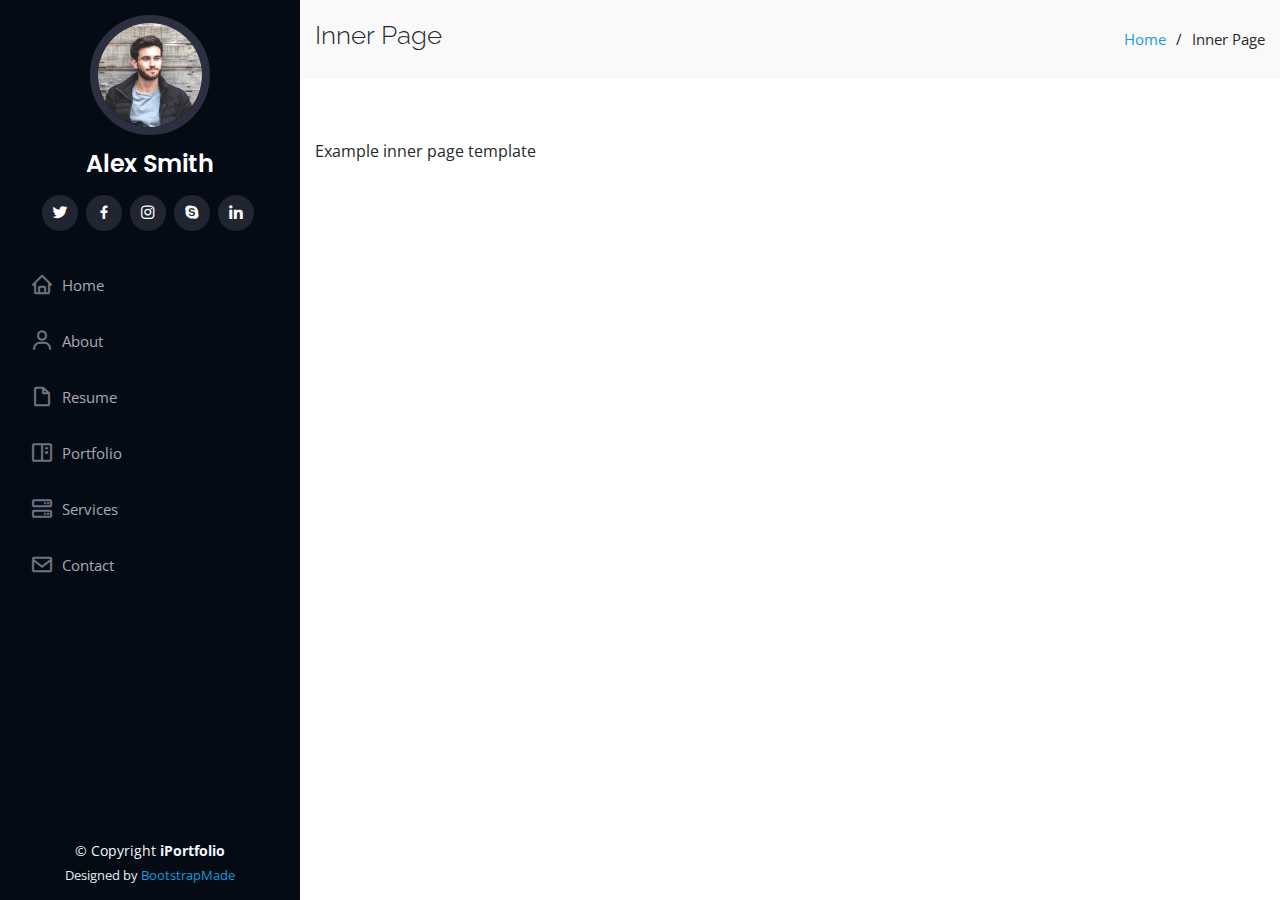
<file: inner-page.html>
<!DOCTYPE html>
<html lang="en">

<head>
  <meta charset="utf-8">
  <meta content="width=device-width, initial-scale=1.0" name="viewport">

  <title>Inner Page - iPortfolio Bootstrap Template</title>
  <meta content="" name="description">
  <meta content="" name="keywords">

  <!-- Favicons -->
  <link href="assets/img/favicon.png" rel="icon">
  <link href="assets/img/apple-touch-icon.png" rel="apple-touch-icon">

  <!-- Google Fonts -->
  <link href="https://fonts.googleapis.com/css?family=Open+Sans:300,300i,400,400i,600,600i,700,700i|Raleway:300,300i,400,400i,500,500i,600,600i,700,700i|Poppins:300,300i,400,400i,500,500i,600,600i,700,700i" rel="stylesheet">

  <!-- Vendor CSS Files -->
  <link href="assets/vendor/bootstrap/css/bootstrap.min.css" rel="stylesheet">
  <link href="assets/vendor/icofont/icofont.min.css" rel="stylesheet">
  <link href="assets/vendor/boxicons/css/boxicons.min.css" rel="stylesheet">
  <link href="assets/vendor/venobox/venobox.css" rel="stylesheet">
  <link href="assets/vendor/owl.carousel/assets/owl.carousel.min.css" rel="stylesheet">
  <link href="assets/vendor/aos/aos.css" rel="stylesheet">

  <!-- Template Main CSS File -->
  <link href="assets/css/style.css" rel="stylesheet">

  <!-- =======================================================
  * Template Name: iPortfolio - v1.5.1
  * Template URL: https://bootstrapmade.com/iportfolio-bootstrap-portfolio-websites-template/
  * Author: BootstrapMade.com
  * License: https://bootstrapmade.com/license/
  ======================================================== -->
</head>

<body>

  <!-- ======= Mobile nav toggle button ======= -->
  <button type="button" class="mobile-nav-toggle d-xl-none"><i class="icofont-navigation-menu"></i></button>

  <!-- ======= Header ======= -->
  <header id="header">
    <div class="d-flex flex-column">

      <div class="profile">
        <img src="assets/img/profile-img.jpg" alt="" class="img-fluid rounded-circle">
        <h1 class="text-light"><a href="index.html">Alex Smith</a></h1>
        <div class="social-links mt-3 text-center">
          <a href="#" class="twitter"><i class="bx bxl-twitter"></i></a>
          <a href="#" class="facebook"><i class="bx bxl-facebook"></i></a>
          <a href="#" class="instagram"><i class="bx bxl-instagram"></i></a>
          <a href="#" class="google-plus"><i class="bx bxl-skype"></i></a>
          <a href="#" class="linkedin"><i class="bx bxl-linkedin"></i></a>
        </div>
      </div>

      <nav class="nav-menu">
        <ul>
          <li><a href="index.html"><i class="bx bx-home"></i> <span>Home</span></a></li>
          <li><a href="#about"><i class="bx bx-user"></i> <span>About</span></a></li>
          <li><a href="#resume"><i class="bx bx-file-blank"></i> <span>Resume</span></a></li>
          <li><a href="#portfolio"><i class="bx bx-book-content"></i> Portfolio</a></li>
          <li><a href="#services"><i class="bx bx-server"></i> Services</a></li>
          <li><a href="#contact"><i class="bx bx-envelope"></i> Contact</a></li>

        </ul>
      </nav><!-- .nav-menu -->
      <button type="button" class="mobile-nav-toggle d-xl-none"><i class="icofont-navigation-menu"></i></button>

    </div>
  </header><!-- End Header -->

  <main id="main">

    <!-- ======= Breadcrumbs ======= -->
    <section class="breadcrumbs">
      <div class="container">

        <div class="d-flex justify-content-between align-items-center">
          <h2>Inner Page</h2>
          <ol>
            <li><a href="index.html">Home</a></li>
            <li>Inner Page</li>
          </ol>
        </div>

      </div>
    </section><!-- End Breadcrumbs -->

    <section class="inner-page">
      <div class="container">
        <p>
          Example inner page template
        </p>
      </div>
    </section>

  </main><!-- End #main -->

  <!-- ======= Footer ======= -->
  <footer id="footer">
    <div class="container">
      <div class="copyright">
        &copy; Copyright <strong><span>iPortfolio</span></strong>
      </div>
      <div class="credits">
        <!-- All the links in the footer should remain intact. -->
        <!-- You can delete the links only if you purchased the pro version. -->
        <!-- Licensing information: https://bootstrapmade.com/license/ -->
        <!-- Purchase the pro version with working PHP/AJAX contact form: https://bootstrapmade.com/iportfolio-bootstrap-portfolio-websites-template/ -->
        Designed by <a href="https://bootstrapmade.com/">BootstrapMade</a>
      </div>
    </div>
  </footer><!-- End  Footer -->

  <a href="#" class="back-to-top"><i class="icofont-simple-up"></i></a>

  <!-- Vendor JS Files -->
  <script src="assets/vendor/jquery/jquery.min.js"></script>
  <script src="assets/vendor/bootstrap/js/bootstrap.bundle.min.js"></script>
  <script src="assets/vendor/jquery.easing/jquery.easing.min.js"></script>
  <script src="assets/vendor/php-email-form/validate.js"></script>
  <script src="assets/vendor/waypoints/jquery.waypoints.min.js"></script>
  <script src="assets/vendor/counterup/counterup.min.js"></script>
  <script src="assets/vendor/isotope-layout/isotope.pkgd.min.js"></script>
  <script src="assets/vendor/venobox/venobox.min.js"></script>
  <script src="assets/vendor/owl.carousel/owl.carousel.min.js"></script>
  <script src="assets/vendor/typed.js/typed.min.js"></script>
  <script src="assets/vendor/aos/aos.js"></script>

  <!-- Template Main JS File -->
  <script src="assets/js/main.js"></script>

</body>

</html>
</file>
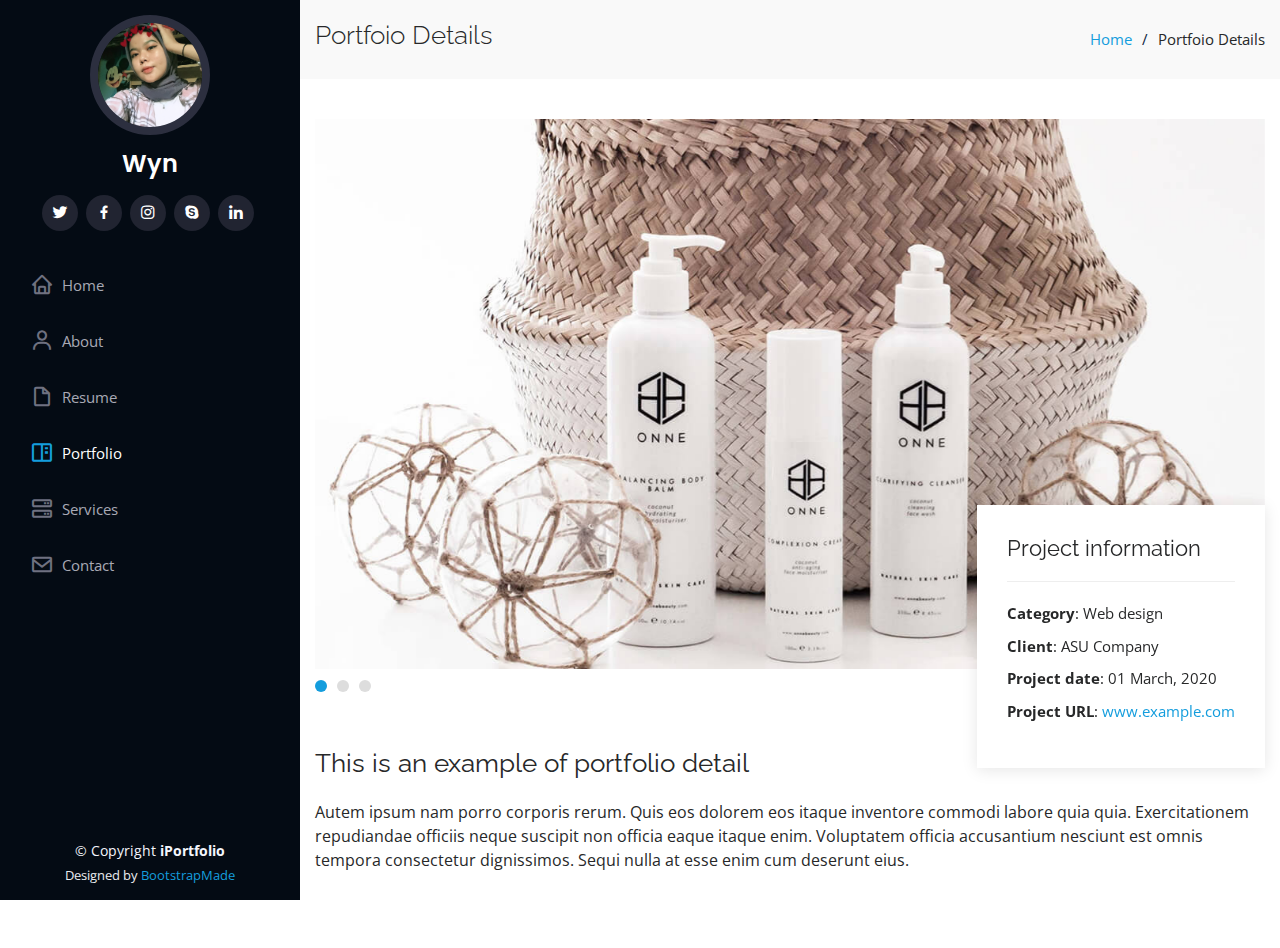
<file: portfolio-details.html>
<!DOCTYPE html>
<html lang="en">

<head>
  <meta charset="utf-8">
  <meta content="width=device-width, initial-scale=1.0" name="viewport">

  <title>Portfolio Details - iPortfolio Bootstrap Template</title>
  <meta content="" name="description">
  <meta content="" name="keywords">

  <!-- Favicons -->
  <link href="assets/img/favicon.png" rel="icon">
  <link href="assets/img/apple-touch-icon.png" rel="apple-touch-icon">

  <!-- Google Fonts -->
  <link href="https://fonts.googleapis.com/css?family=Open+Sans:300,300i,400,400i,600,600i,700,700i|Raleway:300,300i,400,400i,500,500i,600,600i,700,700i|Poppins:300,300i,400,400i,500,500i,600,600i,700,700i" rel="stylesheet">

  <!-- Vendor CSS Files -->
  <link href="assets/vendor/bootstrap/css/bootstrap.min.css" rel="stylesheet">
  <link href="assets/vendor/icofont/icofont.min.css" rel="stylesheet">
  <link href="assets/vendor/boxicons/css/boxicons.min.css" rel="stylesheet">
  <link href="assets/vendor/venobox/venobox.css" rel="stylesheet">
  <link href="assets/vendor/owl.carousel/assets/owl.carousel.min.css" rel="stylesheet">
  <link href="assets/vendor/aos/aos.css" rel="stylesheet">

  <!-- Template Main CSS File -->
  <link href="assets/css/style.css" rel="stylesheet">

  <!-- =======================================================
  * Template Name: iPortfolio - v1.5.1
  * Template URL: https://bootstrapmade.com/iportfolio-bootstrap-portfolio-websites-template/
  * Author: BootstrapMade.com
  * License: https://bootstrapmade.com/license/
  ======================================================== -->
</head>

<body>

  <!-- ======= Mobile nav toggle button ======= -->
  <button type="button" class="mobile-nav-toggle d-xl-none"><i class="icofont-navigation-menu"></i></button>

  <!-- ======= Header ======= -->
  <header id="header">
    <div class="d-flex flex-column">

      <div class="profile">
        <img src="assets/saya/01.jpg" alt="" class="img-fluid rounded-circle">
        <h1 class="text-light"><a href="index.html">Wyn</a></h1>
        <div class="social-links mt-3 text-center">
          <a href="#" class="twitter"><i class="bx bxl-twitter"></i></a>
          <a href="#" class="facebook"><i class="bx bxl-facebook"></i></a>
          <a href="#" class="instagram"><i class="bx bxl-instagram"></i></a>
          <a href="#" class="google-plus"><i class="bx bxl-skype"></i></a>
          <a href="#" class="linkedin"><i class="bx bxl-linkedin"></i></a>
        </div>
      </div>

      <nav class="nav-menu">
        <ul>
          <li><a href="index.html"><i class="bx bx-home"></i> <span>Home</span></a></li>
          <li><a href="#about"><i class="bx bx-user"></i> <span>About</span></a></li>
          <li><a href="#resume"><i class="bx bx-file-blank"></i> <span>Resume</span></a></li>
          <li class="active"><a href="#portfolio"><i class="bx bx-book-content"></i> Portfolio</a></li>
          <li><a href="#services"><i class="bx bx-server"></i> Services</a></li>
          <li><a href="#contact"><i class="bx bx-envelope"></i> Contact</a></li>

        </ul>
      </nav><!-- .nav-menu -->
      <button type="button" class="mobile-nav-toggle d-xl-none"><i class="icofont-navigation-menu"></i></button>

    </div>
  </header><!-- End Header -->

  <main id="main">

    <!-- ======= Breadcrumbs ======= -->
    <section id="breadcrumbs" class="breadcrumbs">
      <div class="container">

        <div class="d-flex justify-content-between align-items-center">
          <h2>Portfoio Details</h2>
          <ol>
            <li><a href="index.html">Home</a></li>
            <li>Portfoio Details</li>
          </ol>
        </div>

      </div>
    </section><!-- End Breadcrumbs -->

    <!-- ======= Portfolio Details Section ======= -->
    <section id="portfolio-details" class="portfolio-details">
      <div class="container">

        <div class="portfolio-details-container">

          <div class="owl-carousel portfolio-details-carousel">
            <img src="assets/img/portfolio-details-1.jpg" class="img-fluid" alt="">
            <img src="assets/img/portfolio-details-2.jpg" class="img-fluid" alt="">
            <img src="assets/img/portfolio-details-3.jpg" class="img-fluid" alt="">
          </div>

          <div class="portfolio-info">
            <h3>Project information</h3>
            <ul>
              <li><strong>Category</strong>: Web design</li>
              <li><strong>Client</strong>: ASU Company</li>
              <li><strong>Project date</strong>: 01 March, 2020</li>
              <li><strong>Project URL</strong>: <a href="#">www.example.com</a></li>
            </ul>
          </div>

        </div>

        <div class="portfolio-description">
          <h2>This is an example of portfolio detail</h2>
          <p>
            Autem ipsum nam porro corporis rerum. Quis eos dolorem eos itaque inventore commodi labore quia quia. Exercitationem repudiandae officiis neque suscipit non officia eaque itaque enim. Voluptatem officia accusantium nesciunt est omnis tempora consectetur dignissimos. Sequi nulla at esse enim cum deserunt eius.
          </p>
        </div>

      </div>
    </section><!-- End Portfolio Details Section -->

  </main><!-- End #main -->

  <!-- ======= Footer ======= -->
  <footer id="footer">
    <div class="container">
      <div class="copyright">
        &copy; Copyright <strong><span>iPortfolio</span></strong>
      </div>
      <div class="credits">
        <!-- All the links in the footer should remain intact. -->
        <!-- You can delete the links only if you purchased the pro version. -->
        <!-- Licensing information: https://bootstrapmade.com/license/ -->
        <!-- Purchase the pro version with working PHP/AJAX contact form: https://bootstrapmade.com/iportfolio-bootstrap-portfolio-websites-template/ -->
        Designed by <a href="https://bootstrapmade.com/">BootstrapMade</a>
      </div>
    </div>
  </footer><!-- End  Footer -->

  <a href="#" class="back-to-top"><i class="icofont-simple-up"></i></a>

  <!-- Vendor JS Files -->
  <script src="assets/vendor/jquery/jquery.min.js"></script>
  <script src="assets/vendor/bootstrap/js/bootstrap.bundle.min.js"></script>
  <script src="assets/vendor/jquery.easing/jquery.easing.min.js"></script>
  <script src="assets/vendor/php-email-form/validate.js"></script>
  <script src="assets/vendor/waypoints/jquery.waypoints.min.js"></script>
  <script src="assets/vendor/counterup/counterup.min.js"></script>
  <script src="assets/vendor/isotope-layout/isotope.pkgd.min.js"></script>
  <script src="assets/vendor/venobox/venobox.min.js"></script>
  <script src="assets/vendor/owl.carousel/owl.carousel.min.js"></script>
  <script src="assets/vendor/typed.js/typed.min.js"></script>
  <script src="assets/vendor/aos/aos.js"></script>

  <!-- Template Main JS File -->
  <script src="assets/js/main.js"></script>

</body>

</html>
</file>
<file: assets/vendor/venobox/venobox.css>
/* ------ venobox.css --------*/
.vbox-overlay *, .vbox-overlay *:before, .vbox-overlay *:after{
    -webkit-backface-visibility: hidden;
    -webkit-box-sizing:border-box;
    -moz-box-sizing:border-box;
    box-sizing:border-box;
}
.vbox-overlay * { 
    -webkit-backface-visibility: visible;
    backface-visibility: visible;
}
.vbox-overlay{
    display: -webkit-flex;
    display: flex;
    -webkit-flex-direction: column;
    flex-direction: column;
    -webkit-justify-content: center;
    justify-content: center;
    -webkit-align-items: center;
    align-items: center;
    position: fixed;
    left: 0;
    top: 0;
    bottom: 0;
    right: 0;
    z-index: 999999;
}

/* ----- navigation ----- */
.vbox-title{
    width: 100%;
    height: 40px;
    float: left;
    text-align: center;
    line-height: 28px;
    font-size: 12px;
    padding: 6px 50px;
    overflow: hidden;
    position: fixed;
    display: none;
    left: 0;
    z-index: 89;
}
.vbox-close{
    cursor: pointer;
    position: fixed;
    top: -1px;
    right: 0;
    width: 50px;
    height: 40px;
    padding: 6px;
    display: block;
    background-position:10px center;
    overflow: hidden;
    font-size: 24px;
    line-height: 1;
    text-align: center;
    z-index: 99;
}
.vbox-left{
    cursor: pointer;
    position: fixed;
    left: 0;
    height: 40px;
    overflow: hidden;
    line-height: 28px;
    font-size: 12px;
    z-index: 99;
    display: flex;
    align-items:center;
}
.vbox-num{
    display: inline-block;
    margin: 6px 0 6px 15px;
}
/* ----- Social share ----- */
.vbox-share{
    line-height: 28px;
    font-size: 12px;
    overflow: hidden;
    position: fixed;
    left: 0;
    z-index: 98;
    display: flex;
    align-items:center;
    justify-content: center;
    width: 100%;
    text-align: center;
}
.vbox-share svg{
    max-height: 28px;
    width: 28px;
    z-index: 10;
    margin-left: 12px;
    margin-top: 6px;
    margin-bottom: 6px;
    vertical-align: middle;
}


/* ----- navigation ARROWS ----- */
.vbox-next, .vbox-prev{
    position: fixed;
    top: 50%;
    margin-top: -15px;
    overflow: hidden;
    cursor: pointer;
    display: block;
    width: 45px;
    height: 45px;
    z-index: 99;
}
.vbox-next span, .vbox-prev span{
    position: relative;
    width: 20px;
    height: 20px;
    border: 2px solid transparent;
    border-top-color: #B6B6B6;
    border-right-color: #B6B6B6;
    text-indent: -100px;
    position: absolute;
    top: 8px;
    display: block;
}
.vbox-prev{
    left: 15px;
}
.vbox-next{
    right: 15px;
}
.vbox-prev span{
    left: 10px;
    -ms-transform: rotate(-135deg);
    -webkit-transform: rotate(-135deg);
    transform: rotate(-135deg);
}
.vbox-next span{
    -ms-transform: rotate(45deg);
    -webkit-transform: rotate(45deg);
    transform: rotate(45deg);
    right: 10px;
}
/* ------- inline window ------ */
.vbox-inline{
    width: 420px;
    height: 315px;
    height: 70vh;
    padding: 10px;
    background: #fff;
    margin: 0 auto;
    overflow: auto;
    text-align: left;
}
/* ------- Video & iFrames window ------ */
.venoframe{
    max-width: 100%;
    width: 100%;
    border: none;
    width: 100%;
    height: 260px;
    height: 70vh;
}
.venoframe.vbvid{
    height: 260px;
}
@media (min-width: 768px) {
    .venoframe, .vbox-inline{
        width: 90%;
        height: 360px;
        height: 70vh;
    }
    .venoframe.vbvid{
        width: 640px;
        height: 360px;
    }
}
@media (min-width: 992px) {
    .venoframe, .vbox-inline{
        max-width: 1200px;
        width: 80%;
        height: 540px;
        height: 70vh;
    }
    .venoframe.vbvid{
        width: 960px;
        height: 540px;
    }
}
/* 
Please do NOT edit this part! 
or at least read this note: http://i.imgur.com/7C0ws9e.gif
*/
.vbox-open{
    overflow: hidden;
}
.vbox-container{
    position: absolute;
    left: 0;
    right: 0;
    top: 0;
    bottom: 0;
    overflow-x: hidden;
    overflow-y: scroll;
    overflow-scrolling: touch;
    -webkit-overflow-scrolling: touch;
    z-index: 20;
    max-height: 100%;

}

.vbox-content{
    text-align: center;
    float: left;
    width: 100%;
    position: relative;
    overflow: hidden;
    padding: 20px 4%;
}
.vbox-container img{
    max-width: 100%;
    height: auto;
}
.vbox-figlio{
    box-shadow: 0 0 12px rgba(0,0,0,0.19), 0 6px 6px rgba(0,0,0,0.23);
    max-width: 100%;
    text-align: initial;
}
img.vbox-figlio{
    -webkit-user-select: none;
-khtml-user-select: none;
-moz-user-select: none;
-o-user-select: none;
user-select: none;
}
.vbox-content.swipe-left{
    margin-left: -200px !important;
}
.vbox-content.swipe-right{
    margin-left: 200px !important;
}
.vbox-animated{
    webkit-transition: margin 300ms ease-out;
    transition: margin 300ms ease-out;
}

/* ---------- preloader ----------
 * SPINKIT 
 * http://tobiasahlin.com/spinkit/
-------------------------------- */
.sk-double-bounce,.sk-rotating-plane{width:40px;height:40px;margin:40px auto}.sk-rotating-plane{background-color:#333;-webkit-animation:sk-rotatePlane 1.2s infinite ease-in-out;animation:sk-rotatePlane 1.2s infinite ease-in-out}@-webkit-keyframes sk-rotatePlane{0%{-webkit-transform:perspective(120px) rotateX(0) rotateY(0);transform:perspective(120px) rotateX(0) rotateY(0)}50%{-webkit-transform:perspective(120px) rotateX(-180.1deg) rotateY(0);transform:perspective(120px) rotateX(-180.1deg) rotateY(0)}100%{-webkit-transform:perspective(120px) rotateX(-180deg) rotateY(-179.9deg);transform:perspective(120px) rotateX(-180deg) rotateY(-179.9deg)}}@keyframes sk-rotatePlane{0%{-webkit-transform:perspective(120px) rotateX(0) rotateY(0);transform:perspective(120px) rotateX(0) rotateY(0)}50%{-webkit-transform:perspective(120px) rotateX(-180.1deg) rotateY(0);transform:perspective(120px) rotateX(-180.1deg) rotateY(0)}100%{-webkit-transform:perspective(120px) rotateX(-180deg) rotateY(-179.9deg);transform:perspective(120px) rotateX(-180deg) rotateY(-179.9deg)}}.sk-double-bounce{position:relative}.sk-double-bounce .sk-child{width:100%;height:100%;border-radius:50%;background-color:#333;opacity:.6;position:absolute;top:0;left:0;-webkit-animation:sk-doubleBounce 2s infinite ease-in-out;animation:sk-doubleBounce 2s infinite ease-in-out}.sk-chasing-dots .sk-child,.sk-spinner-pulse,.sk-three-bounce .sk-child{background-color:#333;border-radius:100%}.sk-double-bounce .sk-double-bounce2{-webkit-animation-delay:-1s;animation-delay:-1s}@-webkit-keyframes sk-doubleBounce{0%,100%{-webkit-transform:scale(0);transform:scale(0)}50%{-webkit-transform:scale(1);transform:scale(1)}}@keyframes sk-doubleBounce{0%,100%{-webkit-transform:scale(0);transform:scale(0)}50%{-webkit-transform:scale(1);transform:scale(1)}}.sk-wave{margin:40px auto;width:50px;height:40px;text-align:center;font-size:10px}.sk-wave .sk-rect{background-color:#333;height:100%;width:6px;display:inline-block;-webkit-animation:sk-waveStretchDelay 1.2s infinite ease-in-out;animation:sk-waveStretchDelay 1.2s infinite ease-in-out}.sk-wave .sk-rect1{-webkit-animation-delay:-1.2s;animation-delay:-1.2s}.sk-wave .sk-rect2{-webkit-animation-delay:-1.1s;animation-delay:-1.1s}.sk-wave .sk-rect3{-webkit-animation-delay:-1s;animation-delay:-1s}.sk-wave .sk-rect4{-webkit-animation-delay:-.9s;animation-delay:-.9s}.sk-wave .sk-rect5{-webkit-animation-delay:-.8s;animation-delay:-.8s}@-webkit-keyframes sk-waveStretchDelay{0%,100%,40%{-webkit-transform:scaleY(.4);transform:scaleY(.4)}20%{-webkit-transform:scaleY(1);transform:scaleY(1)}}@keyframes sk-waveStretchDelay{0%,100%,40%{-webkit-transform:scaleY(.4);transform:scaleY(.4)}20%{-webkit-transform:scaleY(1);transform:scaleY(1)}}.sk-wandering-cubes{margin:40px auto;width:40px;height:40px;position:relative}.sk-wandering-cubes .sk-cube{background-color:#333;width:10px;height:10px;position:absolute;top:0;left:0;-webkit-animation:sk-wanderingCube 1.8s ease-in-out -1.8s infinite both;animation:sk-wanderingCube 1.8s ease-in-out -1.8s infinite both}.sk-chasing-dots,.sk-spinner-pulse{width:40px;height:40px;margin:40px auto}.sk-wandering-cubes .sk-cube2{-webkit-animation-delay:-.9s;animation-delay:-.9s}@-webkit-keyframes sk-wanderingCube{0%{-webkit-transform:rotate(0);transform:rotate(0)}25%{-webkit-transform:translateX(30px) rotate(-90deg) scale(.5);transform:translateX(30px) rotate(-90deg) scale(.5)}50%{-webkit-transform:translateX(30px) translateY(30px) rotate(-179deg);transform:translateX(30px) translateY(30px) rotate(-179deg)}50.1%{-webkit-transform:translateX(30px) translateY(30px) rotate(-180deg);transform:translateX(30px) translateY(30px) rotate(-180deg)}75%{-webkit-transform:translateX(0) translateY(30px) rotate(-270deg) scale(.5);transform:translateX(0) translateY(30px) rotate(-270deg) scale(.5)}100%{-webkit-transform:rotate(-360deg);transform:rotate(-360deg)}}@keyframes sk-wanderingCube{0%{-webkit-transform:rotate(0);transform:rotate(0)}25%{-webkit-transform:translateX(30px) rotate(-90deg) scale(.5);transform:translateX(30px) rotate(-90deg) scale(.5)}50%{-webkit-transform:translateX(30px) translateY(30px) rotate(-179deg);transform:translateX(30px) translateY(30px) rotate(-179deg)}50.1%{-webkit-transform:translateX(30px) translateY(30px) rotate(-180deg);transform:translateX(30px) translateY(30px) rotate(-180deg)}75%{-webkit-transform:translateX(0) translateY(30px) rotate(-270deg) scale(.5);transform:translateX(0) translateY(30px) rotate(-270deg) scale(.5)}100%{-webkit-transform:rotate(-360deg);transform:rotate(-360deg)}}.sk-spinner-pulse{-webkit-animation:sk-pulseScaleOut 1s infinite ease-in-out;animation:sk-pulseScaleOut 1s infinite ease-in-out}@-webkit-keyframes sk-pulseScaleOut{0%{-webkit-transform:scale(0);transform:scale(0)}100%{-webkit-transform:scale(1);transform:scale(1);opacity:0}}@keyframes sk-pulseScaleOut{0%{-webkit-transform:scale(0);transform:scale(0)}100%{-webkit-transform:scale(1);transform:scale(1);opacity:0}}.sk-chasing-dots{position:relative;text-align:center;-webkit-animation:sk-chasingDotsRotate 2s infinite linear;animation:sk-chasingDotsRotate 2s infinite linear}.sk-chasing-dots .sk-child{width:60%;height:60%;display:inline-block;position:absolute;top:0;-webkit-animation:sk-chasingDotsBounce 2s infinite ease-in-out;animation:sk-chasingDotsBounce 2s infinite ease-in-out}.sk-chasing-dots .sk-dot2{top:auto;bottom:0;-webkit-animation-delay:-1s;animation-delay:-1s}@-webkit-keyframes sk-chasingDotsRotate{100%{-webkit-transform:rotate(360deg);transform:rotate(360deg)}}@keyframes sk-chasingDotsRotate{100%{-webkit-transform:rotate(360deg);transform:rotate(360deg)}}@-webkit-keyframes sk-chasingDotsBounce{0%,100%{-webkit-transform:scale(0);transform:scale(0)}50%{-webkit-transform:scale(1);transform:scale(1)}}@keyframes sk-chasingDotsBounce{0%,100%{-webkit-transform:scale(0);transform:scale(0)}50%{-webkit-transform:scale(1);transform:scale(1)}}.sk-three-bounce{margin:40px auto;width:80px;text-align:center}.sk-three-bounce .sk-child{width:20px;height:20px;display:inline-block;-webkit-animation:sk-three-bounce 1.4s ease-in-out 0s infinite both;animation:sk-three-bounce 1.4s ease-in-out 0s infinite both}.sk-circle .sk-child:before,.sk-fading-circle .sk-circle:before{display:block;border-radius:100%;content:'';background-color:#333}.sk-three-bounce .sk-bounce1{-webkit-animation-delay:-.32s;animation-delay:-.32s}.sk-three-bounce .sk-bounce2{-webkit-animation-delay:-.16s;animation-delay:-.16s}@-webkit-keyframes sk-three-bounce{0%,100%,80%{-webkit-transform:scale(0);transform:scale(0)}40%{-webkit-transform:scale(1);transform:scale(1)}}@keyframes sk-three-bounce{0%,100%,80%{-webkit-transform:scale(0);transform:scale(0)}40%{-webkit-transform:scale(1);transform:scale(1)}}.sk-circle{margin:40px auto;width:40px;height:40px;position:relative}.sk-circle .sk-child{width:100%;height:100%;position:absolute;left:0;top:0}.sk-circle .sk-child:before{margin:0 auto;width:15%;height:15%;-webkit-animation:sk-circleBounceDelay 1.2s infinite ease-in-out both;animation:sk-circleBounceDelay 1.2s infinite ease-in-out both}.sk-circle .sk-circle2{-webkit-transform:rotate(30deg);-ms-transform:rotate(30deg);transform:rotate(30deg)}.sk-circle .sk-circle3{-webkit-transform:rotate(60deg);-ms-transform:rotate(60deg);transform:rotate(60deg)}.sk-circle .sk-circle4{-webkit-transform:rotate(90deg);-ms-transform:rotate(90deg);transform:rotate(90deg)}.sk-circle .sk-circle5{-webkit-transform:rotate(120deg);-ms-transform:rotate(120deg);transform:rotate(120deg)}.sk-circle .sk-circle6{-webkit-transform:rotate(150deg);-ms-transform:rotate(150deg);transform:rotate(150deg)}.sk-circle .sk-circle7{-webkit-transform:rotate(180deg);-ms-transform:rotate(180deg);transform:rotate(180deg)}.sk-circle .sk-circle8{-webkit-transform:rotate(210deg);-ms-transform:rotate(210deg);transform:rotate(210deg)}.sk-circle .sk-circle9{-webkit-transform:rotate(240deg);-ms-transform:rotate(240deg);transform:rotate(240deg)}.sk-circle .sk-circle10{-webkit-transform:rotate(270deg);-ms-transform:rotate(270deg);transform:rotate(270deg)}.sk-circle .sk-circle11{-webkit-transform:rotate(300deg);-ms-transform:rotate(300deg);transform:rotate(300deg)}.sk-circle .sk-circle12{-webkit-transform:rotate(330deg);-ms-transform:rotate(330deg);transform:rotate(330deg)}.sk-circle .sk-circle2:before{-webkit-animation-delay:-1.1s;animation-delay:-1.1s}.sk-circle .sk-circle3:before{-webkit-animation-delay:-1s;animation-delay:-1s}.sk-circle .sk-circle4:before{-webkit-animation-delay:-.9s;animation-delay:-.9s}.sk-circle .sk-circle5:before{-webkit-animation-delay:-.8s;animation-delay:-.8s}.sk-circle .sk-circle6:before{-webkit-animation-delay:-.7s;animation-delay:-.7s}.sk-circle .sk-circle7:before{-webkit-animation-delay:-.6s;animation-delay:-.6s}.sk-circle .sk-circle8:before{-webkit-animation-delay:-.5s;animation-delay:-.5s}.sk-circle .sk-circle9:before{-webkit-animation-delay:-.4s;animation-delay:-.4s}.sk-circle .sk-circle10:before{-webkit-animation-delay:-.3s;animation-delay:-.3s}.sk-circle .sk-circle11:before{-webkit-animation-delay:-.2s;animation-delay:-.2s}.sk-circle .sk-circle12:before{-webkit-animation-delay:-.1s;animation-delay:-.1s}@-webkit-keyframes sk-circleBounceDelay{0%,100%,80%{-webkit-transform:scale(0);transform:scale(0)}40%{-webkit-transform:scale(1);transform:scale(1)}}@keyframes sk-circleBounceDelay{0%,100%,80%{-webkit-transform:scale(0);transform:scale(0)}40%{-webkit-transform:scale(1);transform:scale(1)}}.sk-cube-grid{width:40px;height:40px;margin:40px auto}.sk-cube-grid .sk-cube{width:33.33%;height:33.33%;background-color:#333;float:left;-webkit-animation:sk-cubeGridScaleDelay 1.3s infinite ease-in-out;animation:sk-cubeGridScaleDelay 1.3s infinite ease-in-out}.sk-cube-grid .sk-cube1{-webkit-animation-delay:.2s;animation-delay:.2s}.sk-cube-grid .sk-cube2{-webkit-animation-delay:.3s;animation-delay:.3s}.sk-cube-grid .sk-cube3{-webkit-animation-delay:.4s;animation-delay:.4s}.sk-cube-grid .sk-cube4{-webkit-animation-delay:.1s;animation-delay:.1s}.sk-cube-grid .sk-cube5{-webkit-animation-delay:.2s;animation-delay:.2s}.sk-cube-grid .sk-cube6{-webkit-animation-delay:.3s;animation-delay:.3s}.sk-cube-grid .sk-cube7{-webkit-animation-delay:0ms;animation-delay:0ms}.sk-cube-grid .sk-cube8{-webkit-animation-delay:.1s;animation-delay:.1s}.sk-cube-grid .sk-cube9{-webkit-animation-delay:.2s;animation-delay:.2s}@-webkit-keyframes sk-cubeGridScaleDelay{0%,100%,70%{-webkit-transform:scale3D(1,1,1);transform:scale3D(1,1,1)}35%{-webkit-transform:scale3D(0,0,1);transform:scale3D(0,0,1)}}@keyframes sk-cubeGridScaleDelay{0%,100%,70%{-webkit-transform:scale3D(1,1,1);transform:scale3D(1,1,1)}35%{-webkit-transform:scale3D(0,0,1);transform:scale3D(0,0,1)}}.sk-fading-circle{margin:40px auto;width:40px;height:40px;position:relative}.sk-fading-circle .sk-circle{width:100%;height:100%;position:absolute;left:0;top:0}.sk-fading-circle .sk-circle:before{margin:0 auto;width:15%;height:15%;-webkit-animation:sk-circleFadeDelay 1.2s infinite ease-in-out both;animation:sk-circleFadeDelay 1.2s infinite ease-in-out both}.sk-fading-circle .sk-circle2{-webkit-transform:rotate(30deg);-ms-transform:rotate(30deg);transform:rotate(30deg)}.sk-fading-circle .sk-circle3{-webkit-transform:rotate(60deg);-ms-transform:rotate(60deg);transform:rotate(60deg)}.sk-fading-circle .sk-circle4{-webkit-transform:rotate(90deg);-ms-transform:rotate(90deg);transform:rotate(90deg)}.sk-fading-circle .sk-circle5{-webkit-transform:rotate(120deg);-ms-transform:rotate(120deg);transform:rotate(120deg)}.sk-fading-circle .sk-circle6{-webkit-transform:rotate(150deg);-ms-transform:rotate(150deg);transform:rotate(150deg)}.sk-fading-circle .sk-circle7{-webkit-transform:rotate(180deg);-ms-transform:rotate(180deg);transform:rotate(180deg)}.sk-fading-circle .sk-circle8{-webkit-transform:rotate(210deg);-ms-transform:rotate(210deg);transform:rotate(210deg)}.sk-fading-circle .sk-circle9{-webkit-transform:rotate(240deg);-ms-transform:rotate(240deg);transform:rotate(240deg)}.sk-fading-circle .sk-circle10{-webkit-transform:rotate(270deg);-ms-transform:rotate(270deg);transform:rotate(270deg)}.sk-fading-circle .sk-circle11{-webkit-transform:rotate(300deg);-ms-transform:rotate(300deg);transform:rotate(300deg)}.sk-fading-circle .sk-circle12{-webkit-transform:rotate(330deg);-ms-transform:rotate(330deg);transform:rotate(330deg)}.sk-fading-circle .sk-circle2:before{-webkit-animation-delay:-1.1s;animation-delay:-1.1s}.sk-fading-circle .sk-circle3:before{-webkit-animation-delay:-1s;animation-delay:-1s}.sk-fading-circle .sk-circle4:before{-webkit-animation-delay:-.9s;animation-delay:-.9s}.sk-fading-circle .sk-circle5:before{-webkit-animation-delay:-.8s;animation-delay:-.8s}.sk-fading-circle .sk-circle6:before{-webkit-animation-delay:-.7s;animation-delay:-.7s}.sk-fading-circle .sk-circle7:before{-webkit-animation-delay:-.6s;animation-delay:-.6s}.sk-fading-circle .sk-circle8:before{-webkit-animation-delay:-.5s;animation-delay:-.5s}.sk-fading-circle .sk-circle9:before{-webkit-animation-delay:-.4s;animation-delay:-.4s}.sk-fading-circle .sk-circle10:before{-webkit-animation-delay:-.3s;animation-delay:-.3s}.sk-fading-circle .sk-circle11:before{-webkit-animation-delay:-.2s;animation-delay:-.2s}.sk-fading-circle .sk-circle12:before{-webkit-animation-delay:-.1s;animation-delay:-.1s}@-webkit-keyframes sk-circleFadeDelay{0%,100%,39%{opacity:0}40%{opacity:1}}@keyframes sk-circleFadeDelay{0%,100%,39%{opacity:0}40%{opacity:1}}.sk-folding-cube{margin:40px auto;width:40px;height:40px;position:relative;-webkit-transform:rotateZ(45deg);transform:rotateZ(45deg)}.sk-folding-cube .sk-cube{float:left;width:50%;height:50%;position:relative;-webkit-transform:scale(1.1);-ms-transform:scale(1.1);transform:scale(1.1)}.sk-folding-cube .sk-cube:before{content:'';position:absolute;top:0;left:0;width:100%;height:100%;background-color:#333;-webkit-animation:sk-foldCubeAngle 2.4s infinite linear both;animation:sk-foldCubeAngle 2.4s infinite linear both;-webkit-transform-origin:100% 100%;-ms-transform-origin:100% 100%;transform-origin:100% 100%}.sk-folding-cube .sk-cube2{-webkit-transform:scale(1.1) rotateZ(90deg);transform:scale(1.1) rotateZ(90deg)}.sk-folding-cube .sk-cube3{-webkit-transform:scale(1.1) rotateZ(180deg);transform:scale(1.1) rotateZ(180deg)}.sk-folding-cube .sk-cube4{-webkit-transform:scale(1.1) rotateZ(270deg);transform:scale(1.1) rotateZ(270deg)}.sk-folding-cube .sk-cube2:before{-webkit-animation-delay:.3s;animation-delay:.3s}.sk-folding-cube .sk-cube3:before{-webkit-animation-delay:.6s;animation-delay:.6s}.sk-folding-cube .sk-cube4:before{-webkit-animation-delay:.9s;animation-delay:.9s}@-webkit-keyframes sk-foldCubeAngle{0%,10%{-webkit-transform:perspective(140px) rotateX(-180deg);transform:perspective(140px) rotateX(-180deg);opacity:0}25%,75%{-webkit-transform:perspective(140px) rotateX(0);transform:perspective(140px) rotateX(0);opacity:1}100%,90%{-webkit-transform:perspective(140px) rotateY(180deg);transform:perspective(140px) rotateY(180deg);opacity:0}}@keyframes sk-foldCubeAngle{0%,10%{-webkit-transform:perspective(140px) rotateX(-180deg);transform:perspective(140px) rotateX(-180deg);opacity:0}25%,75%{-webkit-transform:perspective(140px) rotateX(0);transform:perspective(140px) rotateX(0);opacity:1}100%,90%{-webkit-transform:perspective(140px) rotateY(180deg);transform:perspective(140px) rotateY(180deg);opacity:0}}
</file>
<file: assets/css/style.css>
/**
* Template Name: iPortfolio - v1.5.1
* Template URL: https://bootstrapmade.com/iportfolio-bootstrap-portfolio-websites-template/
* Author: BootstrapMade.com
* License: https://bootstrapmade.com/license/
*/

/*--------------------------------------------------------------
# General
--------------------------------------------------------------*/
body {
  font-family: "Open Sans", sans-serif;
  color: #272829;
}

a {
  color: #149ddd;
}

a:hover {
  color: #37b3ed;
  text-decoration: none;
}

h1, h2, h3, h4, h5, h6 {
  font-family: "Raleway", sans-serif;
}

/*--------------------------------------------------------------
# Back to top button
--------------------------------------------------------------*/
.back-to-top {
  position: fixed;
  display: none;
  width: 40px;
  height: 40px;
  border-radius: 50px;
  right: 15px;
  bottom: 15px;
  background: #149ddd;
  color: #fff;
  transition: display 0.5s ease-in-out;
  z-index: 99999;
}

.back-to-top i {
  font-size: 24px;
  position: absolute;
  top: 7px;
  left: 8px;
}

.back-to-top:hover {
  color: #fff;
  background: #2eafec;
  transition: background 0.2s ease-in-out;
}

/*--------------------------------------------------------------
# Header
--------------------------------------------------------------*/
#header {
  position: fixed;
  top: 0;
  left: 0;
  bottom: 0;
  width: 300px;
  transition: all ease-in-out 0.5s;
  z-index: 9997;
  transition: all 0.5s;
  padding: 0 15px;
  background: #040b14;
  overflow-y: auto;
}

#header .profile img {
  margin: 15px auto;
  display: block;
  width: 120px;
  border: 8px solid #2c2f3f;
}

#header .profile h1 {
  font-size: 24px;
  margin: 0;
  padding: 0;
  font-weight: 600;
  -moz-text-align-last: center;
  text-align-last: center;
  font-family: "Poppins", sans-serif;
}

#header .profile h1 a, #header .profile h1 a:hover {
  color: #fff;
  text-decoration: none;
}

#header .profile .social-links a {
  font-size: 18px;
  display: inline-block;
  background: #212431;
  color: #fff;
  line-height: 1;
  padding: 8px 0;
  margin-right: 4px;
  border-radius: 50%;
  text-align: center;
  width: 36px;
  height: 36px;
  transition: 0.3s;
}

#header .profile .social-links a:hover {
  background: #149ddd;
  color: #fff;
  text-decoration: none;
}

#main {
  margin-left: 300px;
}

@media (max-width: 1199px) {
  #header {
    left: -300px;
  }
  #main {
    margin-left: 0;
  }
}

/*--------------------------------------------------------------
# Navigation Menu
--------------------------------------------------------------*/
/* Desktop Navigation */
.nav-menu {
  padding-top: 30px;
}

.nav-menu * {
  margin: 0;
  padding: 0;
  list-style: none;
}

.nav-menu > ul > li {
  position: relative;
  white-space: nowrap;
}

.nav-menu a {
  display: flex;
  align-items: center;
  color: #a8a9b4;
  padding: 12px 15px;
  margin-bottom: 8px;
  transition: 0.3s;
  font-size: 15px;
}

.nav-menu a i {
  font-size: 24px;
  padding-right: 8px;
  color: #6f7180;
}

.nav-menu a:hover, .nav-menu .active > a, .nav-menu li:hover > a {
  text-decoration: none;
  color: #fff;
}

.nav-menu a:hover i, .nav-menu .active > a i, .nav-menu li:hover > a i {
  color: #149ddd;
}

/* Mobile Navigation */
.mobile-nav-toggle {
  position: fixed;
  right: 15px;
  top: 15px;
  z-index: 9998;
  border: 0;
  background: none;
  font-size: 24px;
  transition: all 0.4s;
  outline: none !important;
  line-height: 1;
  cursor: pointer;
  text-align: right;
}

.mobile-nav-toggle i {
  color: #149ddd;
}

.mobile-nav-active {
  overflow: hidden;
}

.mobile-nav-active #header {
  left: 0;
}

.mobile-nav-active .mobile-nav-toggle i {
  color: #fff;
}

/*--------------------------------------------------------------
# Hero Section
--------------------------------------------------------------*/
#hero {
  width: 100%;
  height: 100vh;
  background: url("../saya/hooh.png") top center;
  background-size: cover;
}

#hero:before {
  content: "";
  background: rgba(5, 13, 24, 0.3);
  position: absolute;
  bottom: 0;
  top: 0;
  left: 0;
  right: 0;
  z-index: 1;
}

#hero .hero-container {
  position: relative;
  z-index: 2;
  min-width: 300px;
}

#hero h1 {
  margin: 0 0 10px 0;
  font-size: 64px;
  font-weight: 700;
  line-height: 56px;
  color: #fff;
}

#hero p {
  color: #fff;
  margin-bottom: 50px;
  font-size: 26px;
  font-family: "Poppins", sans-serif;
}

#hero p span {
  color: #fff;
  padding-bottom: 4px;
  letter-spacing: 1px;
  border-bottom: 3px solid #149ddd;
}

@media (min-width: 1024px) {
  #hero {
    background-attachment: fixed;
  }
}

@media (max-width: 768px) {
  #hero h1 {
    font-size: 28px;
    line-height: 36px;
  }
  #hero h2 {
    font-size: 18px;
    line-height: 24px;
    margin-bottom: 30px;
  }
}

/*--------------------------------------------------------------
# Sections General
--------------------------------------------------------------*/
section {
  padding: 60px 0;
  overflow: hidden;
}

.section-bg {
  background: #f5f8fd;
}

.section-title {
  padding-bottom: 30px;
}

.section-title h2 {
  font-size: 32px;
  font-weight: bold;
  margin-bottom: 20px;
  padding-bottom: 20px;
  position: relative;
  color: #173b6c;
}

.section-title h2::after {
  content: '';
  position: absolute;
  display: block;
  width: 50px;
  height: 3px;
  background: #149ddd;
  bottom: 0;
  left: 0;
}

.section-title p {
  margin-bottom: 0;
}

/*--------------------------------------------------------------
# About
--------------------------------------------------------------*/
.about .content h3 {
  font-weight: 700;
  font-size: 26px;
  color: #173b6c;
}

.about .content ul {
  list-style: none;
  padding: 0;
}

.about .content ul li {
  padding-bottom: 10px;
}

.about .content ul i {
  font-size: 20px;
  padding-right: 2px;
  color: #149ddd;
}

.about .content p:last-child {
  margin-bottom: 0;
}

/*--------------------------------------------------------------
# Facts
--------------------------------------------------------------*/
.facts {
  padding-bottom: 30px;
}

.facts .count-box {
  padding: 30px;
  width: 100%;
}

.facts .count-box i {
  display: block;
  font-size: 44px;
  color: #149ddd;
  float: left;
}

.facts .count-box span {
  font-size: 48px;
  line-height: 40px;
  display: block;
  font-weight: 700;
  color: #050d18;
  margin-left: 60px;
}

.facts .count-box p {
  padding: 15px 0 0 0;
  margin: 0 0 0 60px;
  font-family: "Raleway", sans-serif;
  font-size: 14px;
  color: #122f57;
}

.facts .count-box a {
  font-weight: 600;
  display: block;
  margin-top: 20px;
  color: #122f57;
  font-size: 15px;
  font-family: "Poppins", sans-serif;
  transition: ease-in-out 0.3s;
}

.facts .count-box a:hover {
  color: #1f5297;
}

/*--------------------------------------------------------------
# Akills
--------------------------------------------------------------*/
.skills .progress {
  height: 50px;
  display: block;
  background: none;
}

.skills .progress .skill {
  padding: 10px 0;
  margin: 0 0 6px 0;
  text-transform: uppercase;
  display: block;
  font-weight: 600;
  font-family: "Poppins", sans-serif;
  color: #050d18;
}

.skills .progress .skill .val {
  float: right;
  font-style: normal;
}

.skills .progress-bar-wrap {
  background: #dce8f8;
}

.skills .progress-bar {
  width: 1px;
  height: 10px;
  transition: .9s;
  background-color: #149ddd;
}

/*--------------------------------------------------------------
# Resume
--------------------------------------------------------------*/
.resume .resume-title {
  font-size: 26px;
  font-weight: 700;
  margin-top: 20px;
  margin-bottom: 20px;
  color: #050d18;
}

.resume .resume-item {
  padding: 0 0 20px 20px;
  margin-top: -2px;
  border-left: 2px solid #1f5297;
  position: relative;
}

.resume .resume-item h4 {
  line-height: 18px;
  font-size: 18px;
  font-weight: 600;
  text-transform: uppercase;
  font-family: "Poppins", sans-serif;
  color: #050d18;
  margin-bottom: 10px;
}

.resume .resume-item h5 {
  font-size: 16px;
  background: #e4edf9;
  padding: 5px 15px;
  display: inline-block;
  font-weight: 600;
  margin-bottom: 10px;
}

.resume .resume-item ul {
  padding-left: 20px;
}

.resume .resume-item ul li {
  padding-bottom: 10px;
}

.resume .resume-item:last-child {
  padding-bottom: 0;
}

.resume .resume-item::before {
  content: "";
  position: absolute;
  width: 16px;
  height: 16px;
  border-radius: 50px;
  left: -9px;
  top: 0;
  background: #fff;
  border: 2px solid #1f5297;
}

/*--------------------------------------------------------------
# Portfolio
--------------------------------------------------------------*/
.portfolio .portfolio-item {
  margin-bottom: 30px;
}

.portfolio #portfolio-flters {
  padding: 0;
  margin: 0 auto 35px auto;
  list-style: none;
  text-align: center;
  background: #fff;
  border-radius: 50px;
  padding: 2px 15px;
}

.portfolio #portfolio-flters li {
  cursor: pointer;
  display: inline-block;
  padding: 10px 15px 8px 15px;
  font-size: 14px;
  font-weight: 600;
  line-height: 1;
  text-transform: uppercase;
  color: #272829;
  margin-bottom: 5px;
  transition: all 0.3s ease-in-out;
}

.portfolio #portfolio-flters li:hover, .portfolio #portfolio-flters li.filter-active {
  color: #149ddd;
}

.portfolio #portfolio-flters li:last-child {
  margin-right: 0;
}

.portfolio .portfolio-wrap {
  transition: 0.3s;
  position: relative;
  overflow: hidden;
  z-index: 1;
}

.portfolio .portfolio-wrap::before {
  content: "";
  background: rgba(255, 255, 255, 0.5);
  position: absolute;
  left: 0;
  right: 0;
  top: 0;
  bottom: 0;
  transition: all ease-in-out 0.3s;
  z-index: 2;
  opacity: 0;
}

.portfolio .portfolio-wrap .portfolio-links {
  opacity: 1;
  left: 0;
  right: 0;
  bottom: -60px;
  z-index: 3;
  position: absolute;
  transition: all ease-in-out 0.3s;
  display: flex;
  justify-content: center;
}

.portfolio .portfolio-wrap .portfolio-links a {
  color: #fff;
  font-size: 28px;
  text-align: center;
  background: rgba(20, 157, 221, 0.75);
  transition: 0.3s;
  width: 50%;
}

.portfolio .portfolio-wrap .portfolio-links a:hover {
  background: rgba(20, 157, 221, 0.95);
}

.portfolio .portfolio-wrap .portfolio-links a + a {
  border-left: 1px solid #37b3ed;
}

.portfolio .portfolio-wrap:hover::before {
  top: 0;
  left: 0;
  right: 0;
  bottom: 0;
  opacity: 1;
}

.portfolio .portfolio-wrap:hover .portfolio-links {
  opacity: 1;
  bottom: 0;
}

/*--------------------------------------------------------------
# Services
--------------------------------------------------------------*/
.services .icon-box {
  margin-bottom: 20px;
}

.services .icon {
  float: left;
  display: flex;
  align-items: center;
  justify-content: center;
  width: 54px;
  height: 54px;
  background: #149ddd;
  border-radius: 50%;
  transition: 0.5s;
  border: 1px solid #149ddd;
}

.services .icon i {
  color: #fff;
  font-size: 24px;
}

.services .icon-box:hover .icon {
  background: #fff;
}

.services .icon-box:hover .icon i {
  color: #149ddd;
}

.services .title {
  margin-left: 80px;
  font-weight: 700;
  margin-bottom: 15px;
  font-size: 18px;
}

.services .title a {
  color: #343a40;
}

.services .title a:hover {
  color: #149ddd;
}

.services .description {
  margin-left: 80px;
  line-height: 24px;
  font-size: 14px;
}

/*--------------------------------------------------------------
# Testimonials
--------------------------------------------------------------*/
.testimonials .testimonial-item {
  box-sizing: content-box;
  text-align: center;
  min-height: 320px;
}

.testimonials .testimonial-item .testimonial-img {
  width: 90px;
  border-radius: 50%;
  margin: 0 auto;
}

.testimonials .testimonial-item h3 {
  font-size: 18px;
  font-weight: bold;
  margin: 10px 0 5px 0;
  color: #111;
}

.testimonials .testimonial-item h4 {
  font-size: 14px;
  color: #999;
  margin: 0;
}

.testimonials .testimonial-item .quote-icon-left, .testimonials .testimonial-item .quote-icon-right {
  color: #c3e8fa;
  font-size: 26px;
}

.testimonials .testimonial-item .quote-icon-left {
  display: inline-block;
  left: -5px;
  position: relative;
}

.testimonials .testimonial-item .quote-icon-right {
  display: inline-block;
  right: -5px;
  position: relative;
  top: 10px;
}

.testimonials .testimonial-item p {
  font-style: italic;
  margin: 0 15px 15px 15px;
  padding: 20px;
  background: #fff;
  position: relative;
  margin-bottom: 35px;
  border-radius: 6px;
  box-shadow: 0px 2px 15px rgba(0, 0, 0, 0.1);
}

.testimonials .testimonial-item p::after {
  content: "";
  width: 0;
  height: 0;
  border-top: 20px solid #fff;
  border-right: 20px solid transparent;
  border-left: 20px solid transparent;
  position: absolute;
  bottom: -20px;
  left: calc(50% - 20px);
}

.testimonials .owl-nav, .testimonials .owl-dots {
  margin-top: 5px;
  text-align: center;
}

.testimonials .owl-dot {
  display: inline-block;
  margin: 0 5px;
  width: 12px;
  height: 12px;
  border-radius: 50%;
  background-color: #ddd !important;
}

.testimonials .owl-dot.active {
  background-color: #149ddd !important;
}

@media (max-width: 767px) {
  .testimonials {
    margin: 30px 10px;
  }
}

/*--------------------------------------------------------------
# Contact
--------------------------------------------------------------*/
.contact {
  padding-bottom: 130px;
}

.contact .info {
  padding: 30px;
  background: #fff;
  width: 100%;
  box-shadow: 0 0 24px 0 rgba(0, 0, 0, 0.12);
}

.contact .info i {
  font-size: 20px;
  color: #149ddd;
  float: left;
  width: 44px;
  height: 44px;
  background: #dff3fc;
  display: flex;
  justify-content: center;
  align-items: center;
  border-radius: 50px;
  transition: all 0.3s ease-in-out;
}

.contact .info h4 {
  padding: 0 0 0 60px;
  font-size: 22px;
  font-weight: 600;
  margin-bottom: 5px;
  color: #050d18;
}

.contact .info p {
  padding: 0 0 10px 60px;
  margin-bottom: 20px;
  font-size: 14px;
  color: #173b6c;
}

.contact .info .email p {
  padding-top: 5px;
}

.contact .info .social-links {
  padding-left: 60px;
}

.contact .info .social-links a {
  font-size: 18px;
  display: inline-block;
  background: #333;
  color: #fff;
  line-height: 1;
  padding: 8px 0;
  border-radius: 50%;
  text-align: center;
  width: 36px;
  height: 36px;
  transition: 0.3s;
  margin-right: 10px;
}

.contact .info .social-links a:hover {
  background: #149ddd;
  color: #fff;
}

.contact .info .email:hover i, .contact .info .address:hover i, .contact .info .phone:hover i {
  background: #149ddd;
  color: #fff;
}

.contact .php-email-form {
  width: 100%;
  padding: 30px;
  background: #fff;
  box-shadow: 0 0 24px 0 rgba(0, 0, 0, 0.12);
}

.contact .php-email-form .form-group {
  padding-bottom: 8px;
}

.contact .php-email-form .validate {
  display: none;
  color: red;
  margin: 0 0 15px 0;
  font-weight: 400;
  font-size: 13px;
}

.contact .php-email-form .error-message {
  display: none;
  color: #fff;
  background: #ed3c0d;
  text-align: left;
  padding: 15px;
  font-weight: 600;
}

.contact .php-email-form .error-message br + br {
  margin-top: 25px;
}

.contact .php-email-form .sent-message {
  display: none;
  color: #fff;
  background: #18d26e;
  text-align: center;
  padding: 15px;
  font-weight: 600;
}

.contact .php-email-form .loading {
  display: none;
  background: #fff;
  text-align: center;
  padding: 15px;
}

.contact .php-email-form .loading:before {
  content: "";
  display: inline-block;
  border-radius: 50%;
  width: 24px;
  height: 24px;
  margin: 0 10px -6px 0;
  border: 3px solid #18d26e;
  border-top-color: #eee;
  -webkit-animation: animate-loading 1s linear infinite;
  animation: animate-loading 1s linear infinite;
}

.contact .php-email-form input, .contact .php-email-form textarea {
  border-radius: 0;
  box-shadow: none;
  font-size: 14px;
}

.contact .php-email-form input {
  height: 44px;
}

.contact .php-email-form textarea {
  padding: 10px 12px;
}

.contact .php-email-form button[type="submit"] {
  background: #149ddd;
  border: 0;
  padding: 10px 24px;
  color: #fff;
  transition: 0.4s;
  border-radius: 4px;
}

.contact .php-email-form button[type="submit"]:hover {
  background: #37b3ed;
}

@-webkit-keyframes animate-loading {
  0% {
    transform: rotate(0deg);
  }
  100% {
    transform: rotate(360deg);
  }
}

@keyframes animate-loading {
  0% {
    transform: rotate(0deg);
  }
  100% {
    transform: rotate(360deg);
  }
}

/*--------------------------------------------------------------
# Breadcrumbs
--------------------------------------------------------------*/
.breadcrumbs {
  padding: 20px 0;
  background: #f9f9f9;
}

.breadcrumbs h2 {
  font-size: 26px;
  font-weight: 300;
}

.breadcrumbs ol {
  display: flex;
  flex-wrap: wrap;
  list-style: none;
  padding: 0;
  margin: 0;
  font-size: 15px;
}

.breadcrumbs ol li + li {
  padding-left: 10px;
}

.breadcrumbs ol li + li::before {
  display: inline-block;
  padding-right: 10px;
  color: #0e2442;
  content: "/";
}

@media (max-width: 768px) {
  .breadcrumbs .d-flex {
    display: block !important;
  }
  .breadcrumbs ol {
    display: block;
  }
  .breadcrumbs ol li {
    display: inline-block;
  }
}

/*--------------------------------------------------------------
# Portfolio Details
--------------------------------------------------------------*/
.portfolio-details {
  padding-top: 40px;
}

.portfolio-details .portfolio-details-container {
  position: relative;
}

.portfolio-details .portfolio-details-carousel {
  position: relative;
  z-index: 1;
}

.portfolio-details .portfolio-details-carousel .owl-nav, .portfolio-details .portfolio-details-carousel .owl-dots {
  margin-top: 5px;
  text-align: left;
}

.portfolio-details .portfolio-details-carousel .owl-dot {
  display: inline-block;
  margin: 0 10px 0 0;
  width: 12px;
  height: 12px;
  border-radius: 50%;
  background-color: #ddd !important;
}

.portfolio-details .portfolio-details-carousel .owl-dot.active {
  background-color: #149ddd !important;
}

.portfolio-details .portfolio-info {
  padding: 30px;
  position: absolute;
  right: 0;
  bottom: -70px;
  background: #fff;
  box-shadow: 0px 2px 15px rgba(0, 0, 0, 0.1);
  z-index: 2;
}

.portfolio-details .portfolio-info h3 {
  font-size: 22px;
  font-weight: 400;
  margin-bottom: 20px;
  padding-bottom: 20px;
  border-bottom: 1px solid #eee;
}

.portfolio-details .portfolio-info ul {
  list-style: none;
  padding: 0;
  font-size: 15px;
}

.portfolio-details .portfolio-info ul li + li {
  margin-top: 10px;
}

.portfolio-details .portfolio-description {
  padding-top: 50px;
}

.portfolio-details .portfolio-description h2 {
  width: 50%;
  font-size: 26px;
  font-weight: 400;
  margin-bottom: 20px;
}

.portfolio-details .portfolio-description p {
  padding: 0;
}

@media (max-width: 768px) {
  .portfolio-details .portfolio-description h2 {
    width: 100%;
  }
  .portfolio-details .portfolio-info {
    position: static;
    margin-top: 30px;
  }
}

/*--------------------------------------------------------------
# Footer
--------------------------------------------------------------*/
#footer {
  padding: 15px;
  color: #f4f6fd;
  font-size: 14px;
  position: fixed;
  left: 0;
  bottom: 0;
  width: 300px;
  z-index: 9999;
  background: #040b14;
}

#footer .copyright {
  text-align: center;
}

#footer .credits {
  padding-top: 5px;
  text-align: center;
  font-size: 13px;
  color: #eaebf0;
}

@media (max-width: 1199px) {
  #footer {
    position: static;
    width: auto;
    padding-right: 20px 15px;
  }
}
</file>
